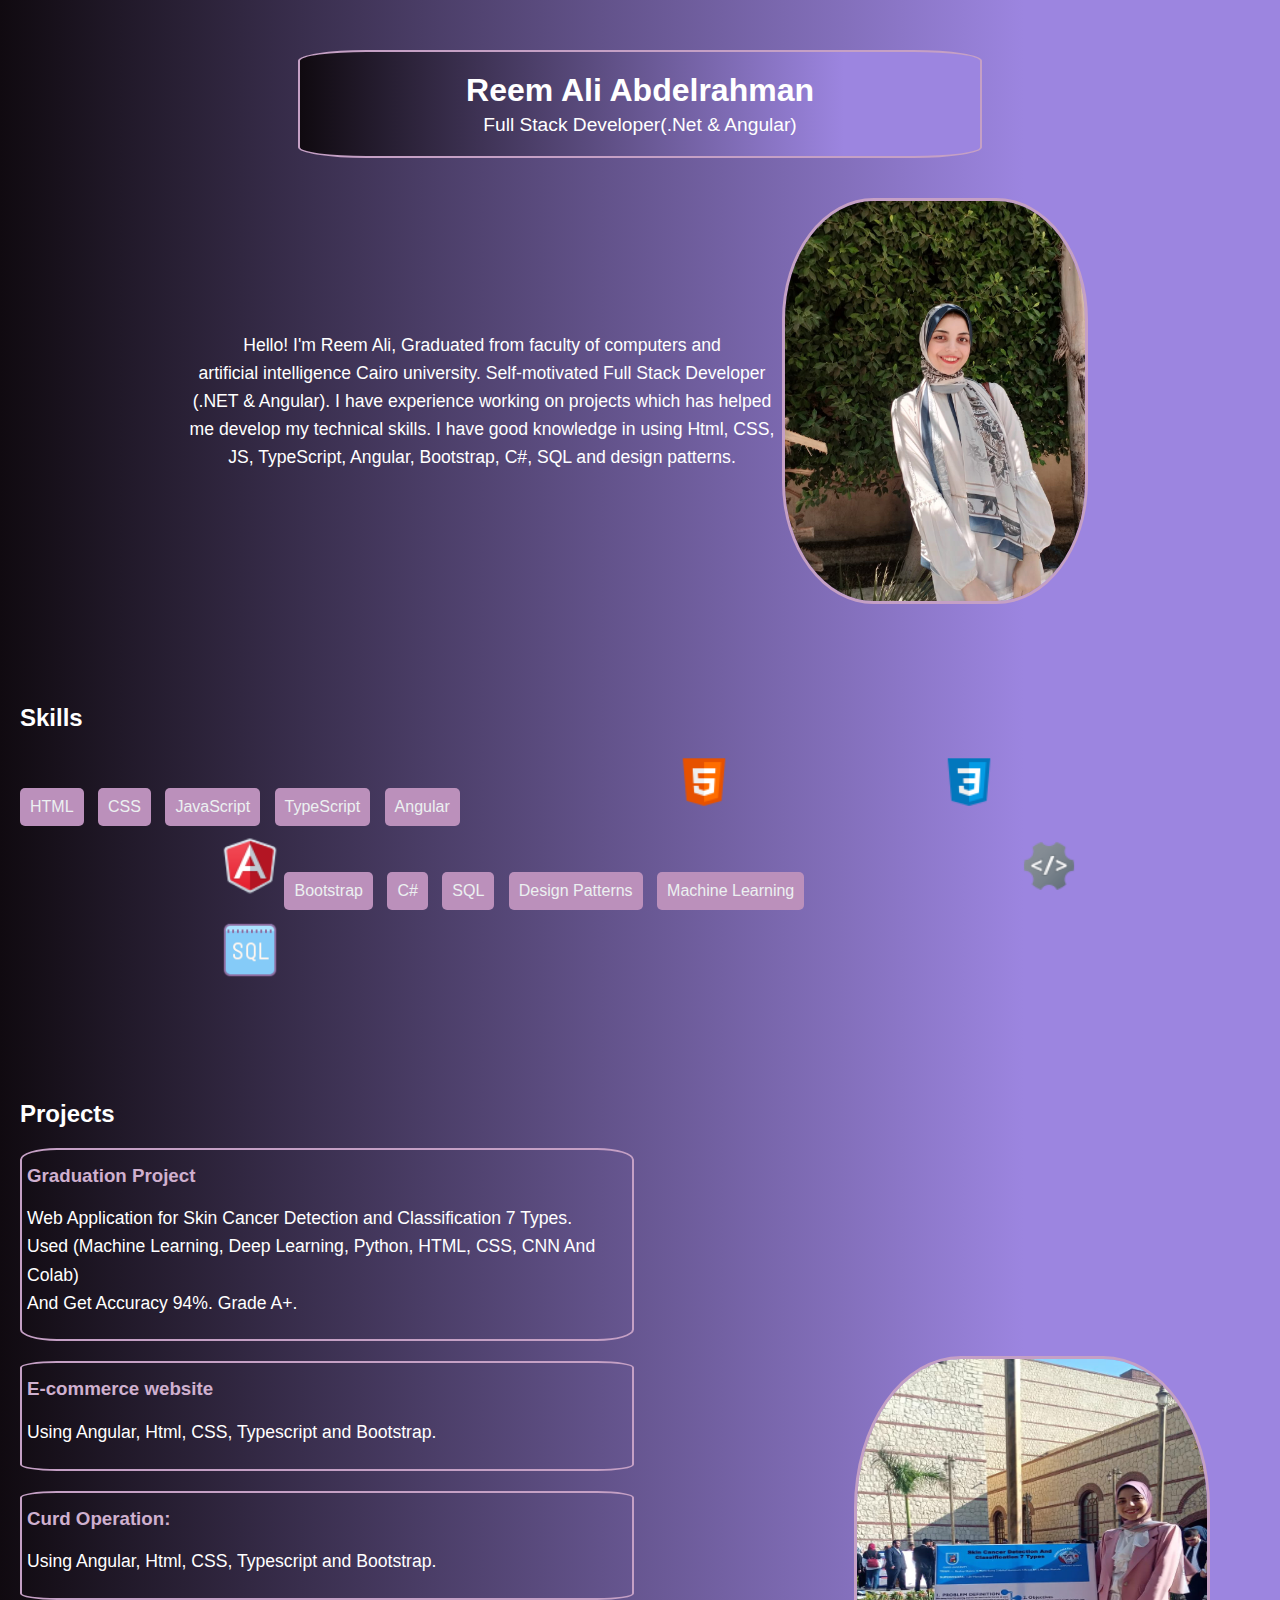
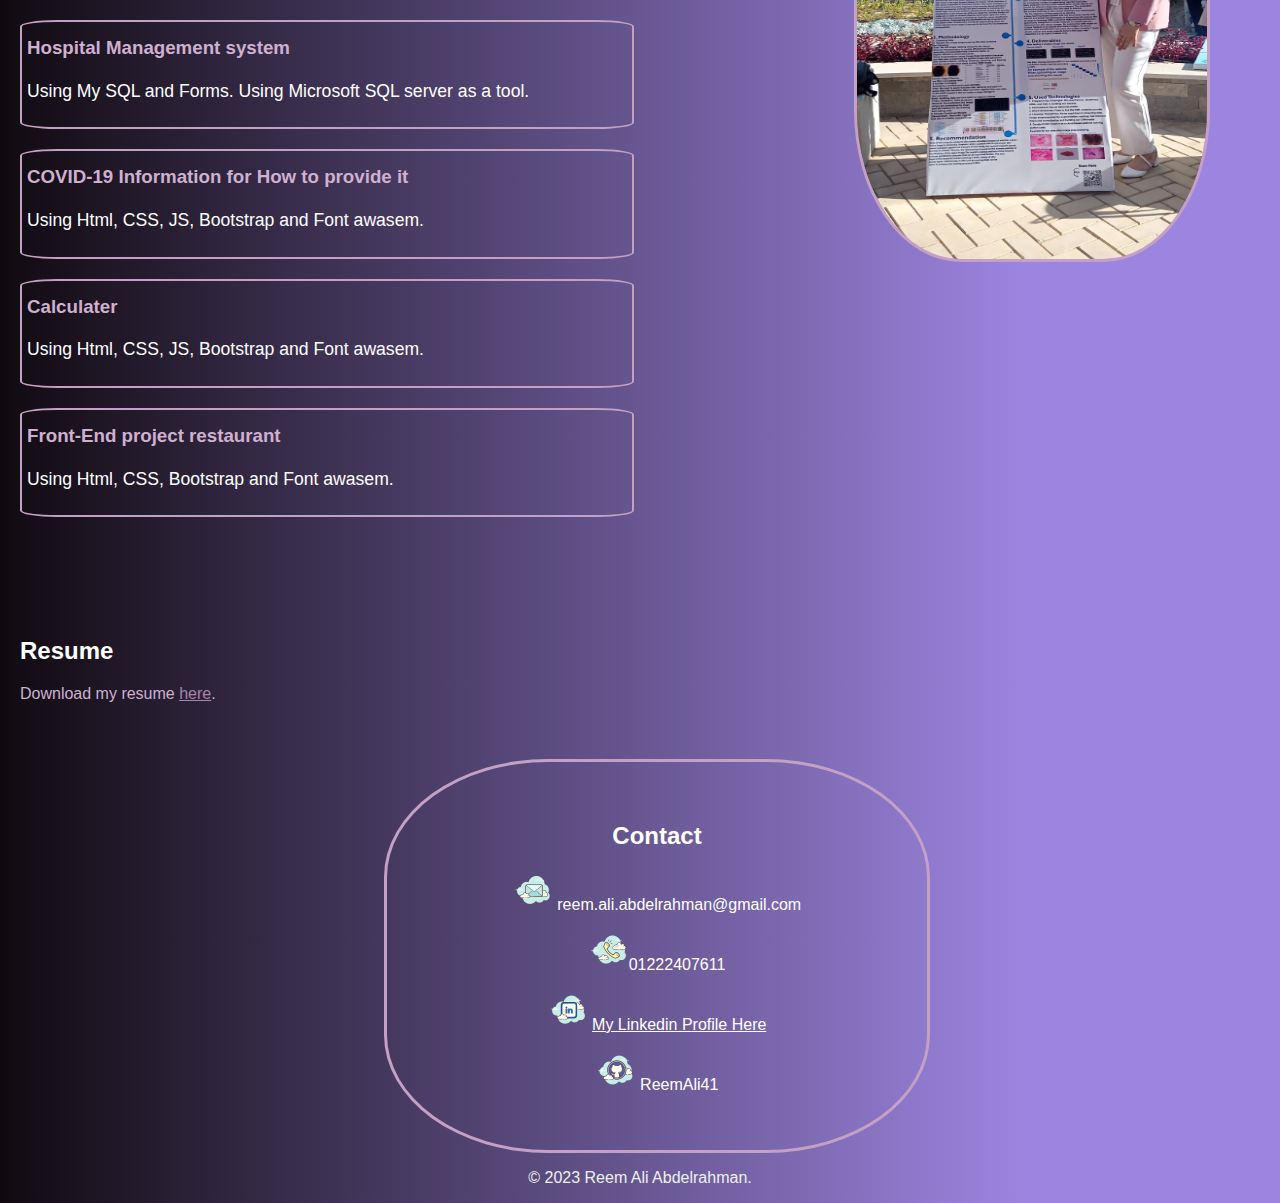
<file: task1_Portfolio/index.html>
<!DOCTYPE html>
<html lang="en">
<head>
    <meta charset="UTF-8">
    <meta name="viewport" content="width=device-width, initial-scale=1.0">
    <link rel="stylesheet" href="main.css">
    <title>Reem Ali - Portfolio</title>
</head>
<body>

    <!-- Header Section -->
    <header>
        <h1>Reem Ali Abdelrahman</h1>
        <p>Full Stack Developer(.Net & Angular)</p>
    </header>

    <!-- About Section -->
    <section id="about">
        <div class="about-content">
        <p>
            Hello! I'm Reem Ali, Graduated from faculty of computers and <br>artificial intelligence Cairo university. 
            Self-motivated Full Stack Developer (.NET & Angular). I have experience working on projects which has
            helped me develop my technical skills. I have good knowledge in using Html, CSS, JS, TypeScript, Angular,
            Bootstrap, C#, SQL and design patterns.
        </p>
        <img src="./images/m04.jpg" alt="Reem Ali">
        </div>
    </section>

    <!-- Skills Section -->
    <section id="skills">
        <h2>Skills</h2>
        <ul>
            <li>HTML</li>
            <li>CSS</li>
            <li>JavaScript</li>
            <li>TypeScript</li>
            <li>Angular</li>
            <img src="./images/Html.png">
            <img src="./images/css.png">
            <img src="./images/Angular.png">
            <li>Bootstrap</li>
            <li>C#</li>
            <li>SQL</li>
            <li>Design Patterns</li>
            <li>Machine Learning</li>
            <img src="./images/bc.png">
            <img src="./images/sql.png">
        </ul>
    </section>

    <!-- Projects Section -->
    <div class="proj-content">
    <section id="projects">
        <h2>Projects</h2>
        <div class="project">
            <h3>Graduation Project</h3>
            <p>Web Application for Skin Cancer Detection and Classification 7 Types.<br>
                Used (Machine Learning, Deep Learning, Python, HTML, CSS, CNN And Colab)<br> And Get Accuracy
                94%.
                Grade A+.</p>
        </div>
        <div class="project" >
            <h3>E-commerce website</h3>
            <p>Using Angular, Html, CSS, Typescript and Bootstrap.</p>
        </div>
        <div class="project">
            <h3>Curd Operation:</h3>
            <p>Using Angular, Html, CSS, Typescript and Bootstrap.</p>
        </div>
        <div class="project">
            <h3>Hospital Management system</h3>
            <p>Using My SQL and Forms. Using Microsoft SQL server as a tool.</p>
        </div>
        <div class="project">
            <h3>COVID-19 Information for How to provide it</h3>
            <p>Using Html, CSS, JS, Bootstrap and Font awasem.</p>
        </div>
        <div class="project">
            <h3>Calculater</h3>
            <p>Using Html, CSS, JS, Bootstrap and Font awasem.</p>
        </div>
        <div class="project">
            <h3>Front-End project restaurant</h3>
            <p>Using Html, CSS, Bootstrap and Font awasem.</p>
        </div>
    </section>
    <img src="./images/05.jpg">

</div>


    <!-- Resume Section -->
    <section id="resume">
        <h2>Resume</h2>
        <p>Download my resume <a href="https://drive.google.com/file/d/13DliQ88KDzYOnOpKSMPln-iyBddvxxD7/view?usp=sharing" target="_blank">here</a>.</p>
    </section>

    <!-- Contact Section -->
    <section id="contact">
        <h2>Contact</h2>
        <p><img src="./images/email.png"> reem.ali.abdelrahman@gmail.com</p>
        <p><img src="./images/phone.png">01222407611</p>
        <p><img src="./images/linkedin.png"> <a href="www.linkedin.com/in/reem-ali-546494243">My Linkedin Profile Here</a></p>
        <p><img src="./images/github.png"> ReemAli41</p>
    </section>
    <!-- Footer -->
    <footer>
        <p>&copy; 2023 Reem Ali Abdelrahman.</p>
    </footer>

</body>
</html>
</file>
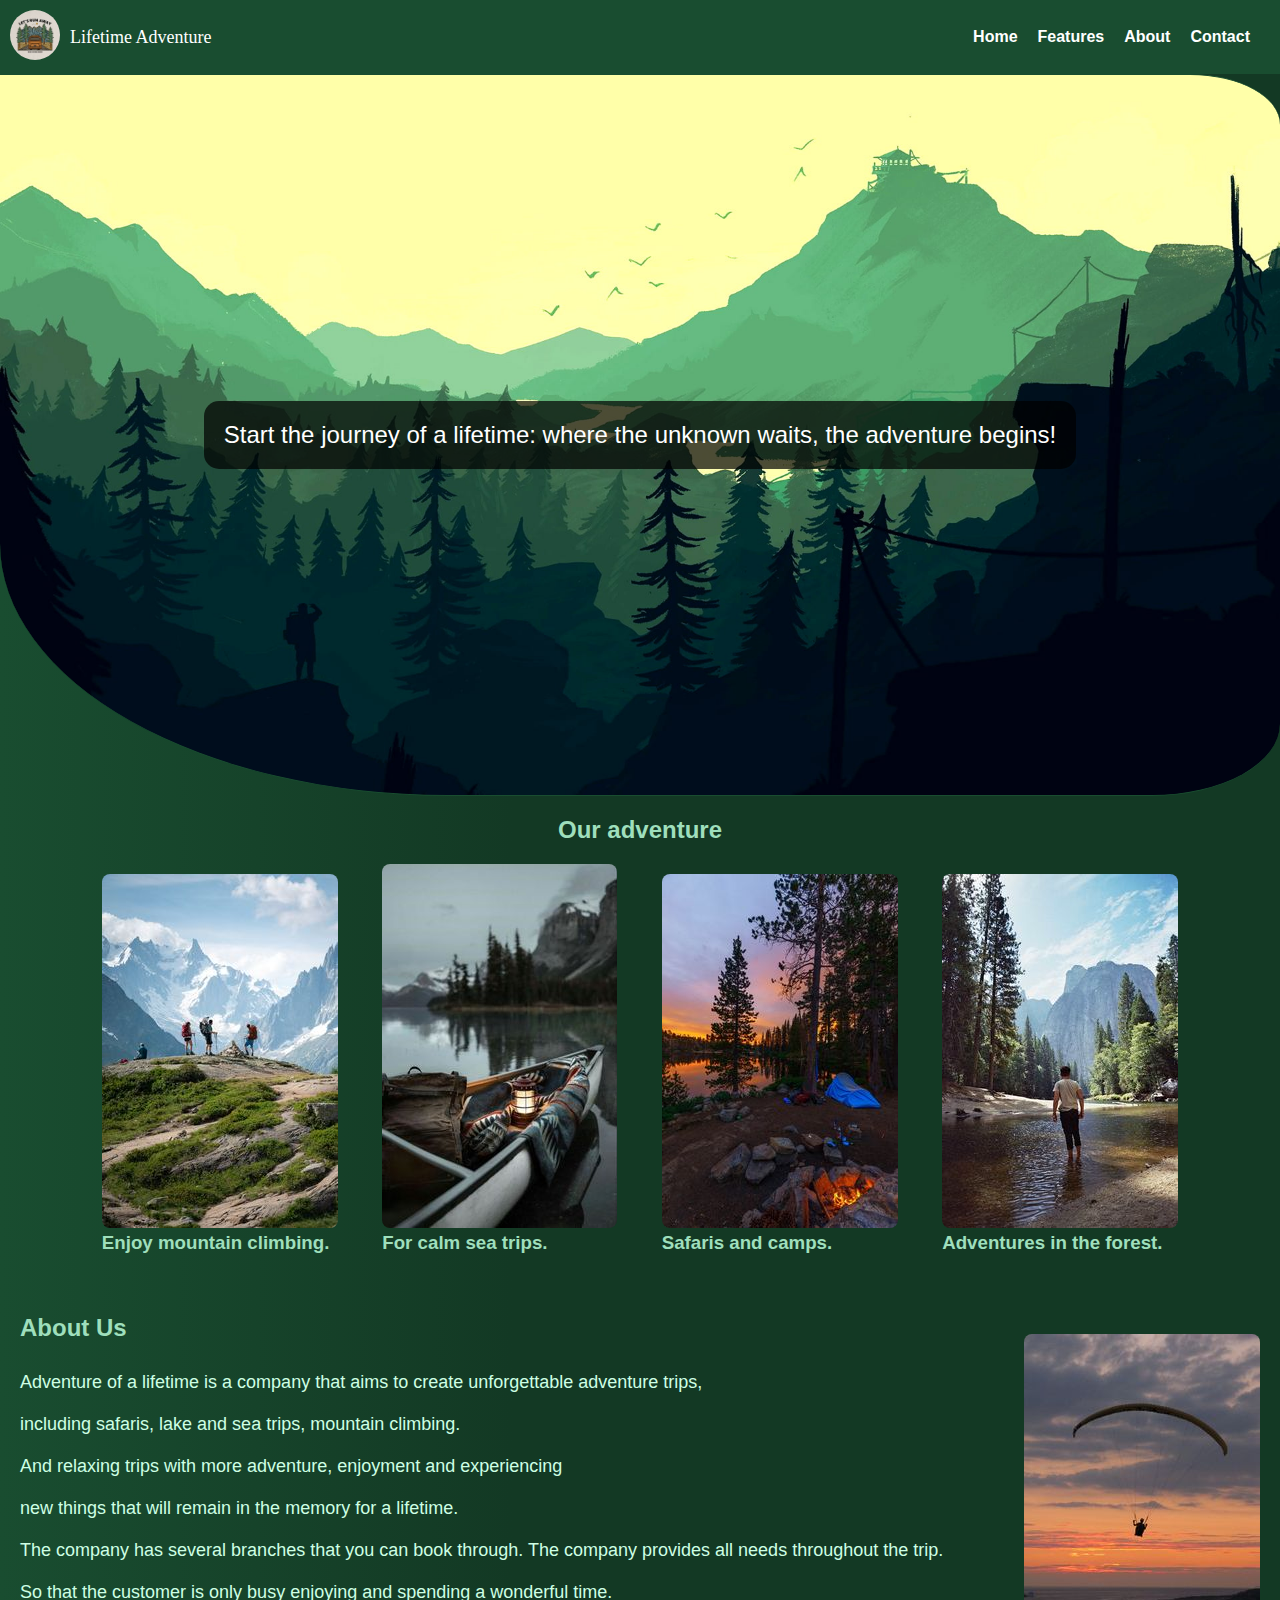
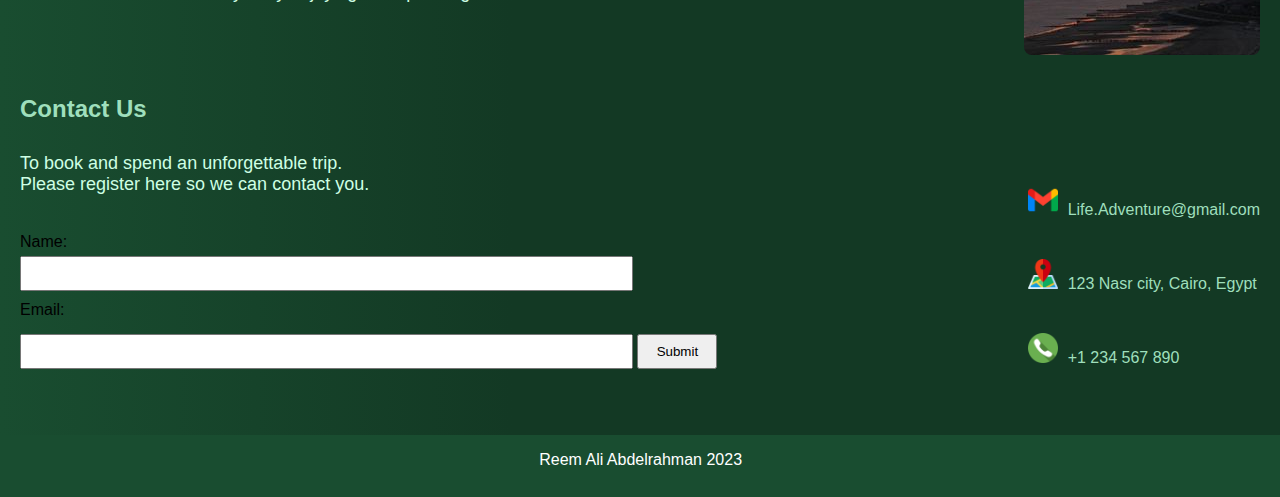
<file: task2_Landing_Page/index.html>
<!DOCTYPE html>
<html lang="en">
<head>
    <meta charset="UTF-8">
    <meta name="viewport" content="width=device-width, initial-scale=1.0">
    <link rel="stylesheet" href="main.css">
    <title>My Landing Page</title>
</head>
<body>

    <!-- Header Section -->
    <header>
        <div class="logo-container">
            <div class="logo">
              <img src="./images/logo.jpg" alt="logo">
            </div>
            <div class="logo-text">
              Lifetime Adventure
            </div>
          </div>
          <nav>
            <ul>
              <li><a href="#home">Home</a></li>
              <li><a href="#features">Features</a></li>
              <li><a href="#about">About</a></li>
              <li><a href="#contact">Contact</a></li>
            </ul>
          </nav>
    </header>

    <!-- Main Content Section -->
    <div class="home-section">
        <div class="statement">
          Start the journey of a lifetime: where the unknown waits, the adventure begins!
        </div>
      </div>

      <section id="features">
        <h2>Our adventure</h2>

        <div class="feature">
          <img src="./images/s1.jpg" alt="">
          <h3>Enjoy mountain climbing.</h3>
        </div>
    
        <div class="feature">
          <img src="images/s2.jpg" alt="">
          <h3>For calm sea trips.</h3>
        </div>

        <div class="feature">
            <img src="images/s3.jpg" alt="">
            <h3>Safaris and camps.</h3>
          </div>

          <div class="feature">
            <img src="images/s4.jpg" alt="">
            <h3>Adventures in the forest.</h3>
          </div>
      </section>

    <!-- About Section -->
    <section id="about">
        <div id="text-content">
            <h2>About Us</h2>
           <p>
            Adventure of a lifetime
             is a company that aims to create unforgettable adventure trips,<br><br>including safaris, lake and sea trips, mountain climbing.<br><br> And relaxing trips with more adventure, enjoyment and experiencing<br><br> new things that will remain in the memory for a lifetime.
             <br><br>The company has several branches that you can book through.
             The company provides all needs throughout the trip.<br><br> 
              So that the customer is only busy enjoying and spending a wonderful time.
           </p>
        </div>
        <img src="./images/about.jpg" alt="About Us Image">
      </section>

    <!-- Contact Section -->
    <section id="contact">
        <div id="form-container">

        <h2>Contact Us</h2>
        <p>To book and spend an unforgettable trip.<br>
            Please register here so we can contact you.</p>
        <br>
        <form>
            <label for="name">Name:</label>
            <input type="text" id="name" name="name" required>
            <label for="email">Email:</label>
            <input type="email" id="email" name="email" required>
            <input type="submit" value="Submit" style="width: 80px; margin-top: 10px;">
        </form>
    </div>
    <div class="contact-info">
            
        <div>
          <img class="icon" src="./images/gmail.png" alt="">
          Life.Adventure@gmail.com
        </div>
        <div>
          <img class="icon" src="./images/location.png" alt="">
          123 Nasr city, Cairo, Egypt
        </div>
        <div>
          <img class="icon" src="./images/phone.png" alt="">
          +1 234 567 890
        </div>
      </div>
    </section>
    <br><br>

    <footer>
        Reem Ali Abdelrahman 2023
    </footer>



    
    

</body>
</html>
</file>
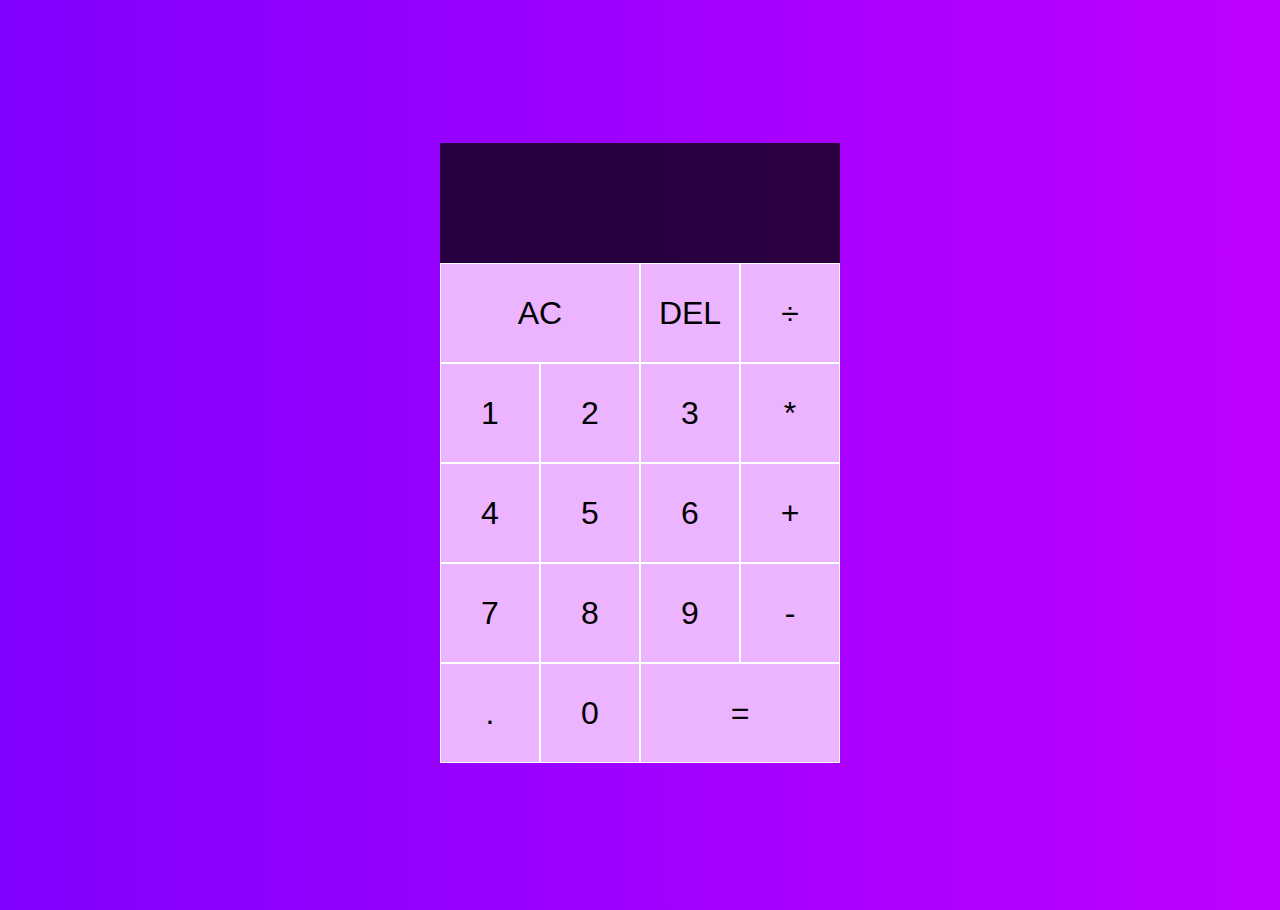
<file: task3_Calculator/index.html>
<!DOCTYPE html>
<html lang="en">
<head>
    <meta charset="UTF-8">
    <meta http-equiv="X-UA-Compatible" content="IE=edge">
    <meta name="viewport" content="width=device-width, initial-scale=1.0">
    <title>Calculator</title>
    <link href="./main.css" rel="stylesheet">
    
</head>
<body>
    <div class="calculator-grid">
        <div class="output">
            <div data-previous-operand class="previous-operand"></div>
            <div data-current-operand class="current-operand"></div>

        </div>
        <button data-ac class="span-two">AC</button>
        <button data-del>DEL</button>
        <button data-op>÷</button>
        <button data-num>1</button>
        <button data-num>2</button>
        <button data-num>3</button>
        <button data-op>*</button>
        <button data-num>4</button>
        <button data-num>5</button>
        <button data-num>6</button>
        <button data-op>+</button>
        <button data-num>7</button>
        <button data-num>8</button>
        <button data-num>9</button>
        <button data-op>-</button>
        <button data-num>.</button>
        <button data-num>0</button>
        <button data-equl class="span-two">=</button>
    </div>
    <script src="./script.js" defer></script>
</body>
</html>
</file>
<file: task1_Portfolio/main.css>
body {
    font-family: 'Roboto', sans-serif;
    margin: 0;
    padding: 0;
    box-sizing: border-box;
    background-color: #f8f8f8;
    color: white;
    transition: background-color 0.3s ease;
    background-image: linear-gradient(to right,#100a10,  #9c85e0 80%);
}

header {
    background-image: linear-gradient(to right,#100a10,  #9c85e0 80%);
    color: white;
    text-align: center;
    padding: 20px;
    transition: background-color 0.3s ease, color 0.3s ease;
    border: solid  #c5a0c5 2px ;
    border-radius: 10%;
    width: 50%;
    margin: 50px auto 0px auto;
}

header:hover {
    background-color: #2f1d2f;
    color: #fff;
}

header h1 {
    margin: 0;
    font-size: 2em;
}

header p {
    margin: 5px 0 0;
    font-size: 1.2em;
}

#about {
    padding: 40px 20px;
    text-align: center;
    transition: background-color 0.3s ease;
}

.about-content {
    display: flex;
    align-items: center;
    justify-content: center;
    flex-wrap: wrap;
}

#about img {
    border-radius: 30%;
    max-width: 300px;
    border: 3px solid #c5a0c5;
    transition: transform 0.3s ease;
    margin-right: 10px;
}

#about:hover img {
    transform: scale(1.1);
}

#about p {
    font-size: 1.1em;
    line-height: 1.6;
    max-width: 600px;
}

#skills, #projects, #resume, #contact {
    padding: 40px 20px;
}

h2 {
    color: white;
    transition: color 0.3s ease;
}

ul {
    list-style-type: none;
    padding: 0;
}

li {
    display: inline-block;
    margin: 0 10px 10px 0;
    padding: 10px;
    background-color:  #bb90bb;
    color: #ecf0f1;
    border-radius: 5px;
    transition: background-color 0.3s ease, color 0.3s ease;
}
ul img {
    margin-left: 200px;
    width: 60px;
    margin-top: 0px;
    animation: zoom 2s infinite alternate; 

}

  @keyframes zoom {
    0% {
      transform: scale(1);
    }
    100% {
      transform: scale(1.6); 
    }
  }

li:hover {
    background-color:  #2f1d2f;
    color: #fff;
}

.project {
    margin-bottom: 20px;
    border: solid 2px #c5a0c5;
    border-radius: 6%;
    padding: 5px;
    width: 600px;
    margin-left: 0%;
    margin-right: 200px;
    animation: moveRightAndLeft 4s linear infinite;
}
@keyframes moveRightAndLeft {
    0%, 100% {
      transform: translateX(0);
    }
    50% {
      transform: translateX(100px); 
    }
  }
.project:hover {
    background-color:  #2f1d2f;
    color: #fff;
}
.proj-content {
    display: flex;
    align-items: center;
    flex-wrap: wrap;
    margin: 0px;
}
.proj-content img{
    border-radius: 30%;
    width: 350px;
    border: 3px solid #c5a0c5;
    transition: transform 0.3s ease;
    height: 500px;
}
.proj-content:hover img {
    transform: scale(1.1);
    background-color:  #2f1d2f;
    color: #fff;
}

.project h3 {
    margin: 10px 0;
    color: #cfb0cf;
}

.project p {
    font-size: 1.1em;
    line-height: 1.6;
}
#resume{
    color: #cfb0cf;
}
#resume a {
    color: #aa85aa;
    transition: color 0.3s ease;
}

#resume a:hover {
    text-decoration: underline;
    color: white;
}

#contact {
    text-align: center;
    border: 3px solid #c5a0c5;
    width: 500px;
    border-radius: 30%;
    margin-left: 30%;
}
#contact img{
    width: 40px;
    margin: 0px;
    padding: 0px;
    height: 40px;
}

#contact:hover {
    background-color:  #2f1d2f;
    color: #fff;
}
#contact a{
    color: white;
    transition: color 0.3s ease;
}
#contact a:hover{
    text-decoration: underline;
    color: white;
}

footer {
    background-image: linear-gradient(to right,#100a10,  #9c85e0 80%);
    color: #ecf0f1;
    text-align: center;
    width: 100%;
    transition: background-color 0.3s ease;
    margin-bottom: 0px;
}

footer:hover {
    background-color: #2f1d2f;
}
</file>
<file: task3_Calculator/main.css>
*,*::before,*::after{
    box-sizing: border-box;
    font-family: Gotham Rounded,sans-serif ;
    font-weight: normal;

}
body{
    padding: 0;
    margin: 0;
    background:linear-gradient(to right,#8000ff,#bf00ff);

} 
.calculator-grid{
    display: grid;
    justify-content: center;
    min-height: 100vh;
    grid-template-columns: repeat(4,100px);
    grid-template-rows:minmax(120px,auto) repeat(5,100px); /*out put may be large*/
    align-content:center ;
    margin-top: 3px;
    margin-bottom: 7px;
}
.calculator-grid>button{
    cursor: pointer;
    font-size: 2rem;
    border: 1px solid white;
    outline: none;
    background-color: #ecb3ff ;

}
.calculator-grid>button:hover{
    background-color: #e699ff;

}
.span-two{
    grid-column: span 2;

}
.output{
    grid-column: 1 / -1;
    background-color: rgba(0, 0, 0, .75);
    display: flex;
    align-items: flex-end;
    justify-content: space-around;
    flex-direction: column;
    padding: 10px;
    word-wrap: break-word;
    word-break: break-all;
}
.output.previous-operand{
    color: rgba(255, 255, 255, .75);
    font-size: 1.5rem;


}
.output .current-operand {
    color: white;
    font-size: 2.5rem;
  }
</file>
<file: task2_Landing_Page/main.css>
/* Reset Styles */
body, h1, h2, h3, p, ul, form {
    margin: 0;
    padding: 0;
}

body {
    font-family: 'Arial', sans-serif;
    background-image: linear-gradient(to right, #194d30,  #133924 40%);

}

/* Header Styles */

header {
    background-color: #194d30;
    color: #fff;
    padding: 10px;
    display: flex;
    justify-content: space-between;
    align-items: center;
    font-size: medium;
  }
 
 header .logo-text{
    font-family:Cursive;
    font-size: large;
 } 

  nav ul {
    list-style: none;
    display: flex;
    margin: 0;
    padding: 0;
  }

  nav li {
    margin-right: 20px;
  }

  nav a {
    text-decoration: none;
    color: #fff;
    font-weight: bold;
  }

  .logo-container {
    display: flex;
    align-items: center;
  }

  .logo img {
    width: 50px;
    height: 50px;
    border-radius: 50%;
    margin-right: 10px;
  }

/* Main Content Styles */
section {
    padding: 2em;
}
.home-section {
    position: relative;
    height: 80vh; 
    background: url('./images/bg.jpg') center/cover no-repeat; 
    display: flex;
    justify-content: center;
    align-items: center;
    text-align: center;
    border-bottom: 1px  #194d30 solid;
    border-top: 1px  #194d30 solid;
    border-top-right-radius: 7%;
    border-bottom-left-radius: 35%;
    border-bottom-right-radius: 10%;


  }

  .statement {
    color: #fff; 
    font-size: 24px;
    padding: 20px;
    background: rgba(0, 0, 0, 0.7); 
    border-radius: 15px; 
    transition: background 0.3s ease; 
  }

  .statement:hover {
    background: rgba(0, 0, 0, 0.9);
  }

/* Features Styles */
#features {
    text-align: center;
    padding: 20px;
  }

  h2 {
    color: #9fdfbc;
  }

  .feature {
    display: inline-block;
    margin: 20px;
    text-align: left;
    perspective: 1000px;
    transition: transform 0.5s;
  }

  .feature:hover {
    transform: rotateY(180deg);
  }

  .feature img {
    max-width: 100%;
    height: auto;
    border-radius: 8px; 
    transform-style: preserve-3d;
    transition: transform 0.5s;
  }

  .feature:hover img {
    transform: rotateY(180deg);
  }

  h3 {
    color: #9fdfbc;
  }

  .feature img {
    max-width: 100%;
    height: auto;
    border-radius: 8px; 
  }

 /* about styles*/
 #about {
    display: flex;
    justify-content: space-between;
    align-items: flex-start;
    padding: 20px;
    position: relative;
  }

  #text-content {
    flex: 1;
  }

  h2, p {
    color: #9fdfbc;
    margin: 0;
  }

  p {

    color: #ceffe4;
    margin-top: 30px;
    font-size: large;
  }

  #about img {
    max-width: 100%;
    height: auto;
    border-radius: 8px;
    margin-top: 20px;
    animation: moveRightLeft 1s infinite alternate;
  }

  @keyframes moveRightLeft {
    0% {
      transform: translateX(0%);
    }
    100% {
      transform: translateX(-40%);
    }
  }
  


#contact {
    display: flex;
    justify-content: space-between;
    align-items: flex-start;
    padding: 20px;
  }

  #form-container {
    flex: 1; 
    margin-right: 20px; 
  }

  form {
    margin-top: 20px;
  }

  label {
    display: block;
    margin-bottom: 5px;
  }

  input {
    width: 60%;
    padding: 8px;
    margin-bottom: 10px;
  }

  input[type="submit"] {
    width: auto;
    margin-top: 10px;
  }

  .contact-info {
    text-align: left;
    margin-top: 50px; 
    }

    .contact-info div {
      margin-bottom: 10px; 
    }
  

  .contact-info div {
    margin-bottom: 0px;
    margin-top: 40px;
    color: #9fdfbc;
    
  }

  .icon {
    margin-right: 5px;
    width: 30px;
    height: 30px;
    margin-top: 0px;
  }

/* Footer Styles */
footer {
    background-color:  #194d30;
    color: #fff;
    text-align: center;
    padding: 1em;
    bottom: 0;
    width: 97.6%;
    height: 30px;
}
</file>
